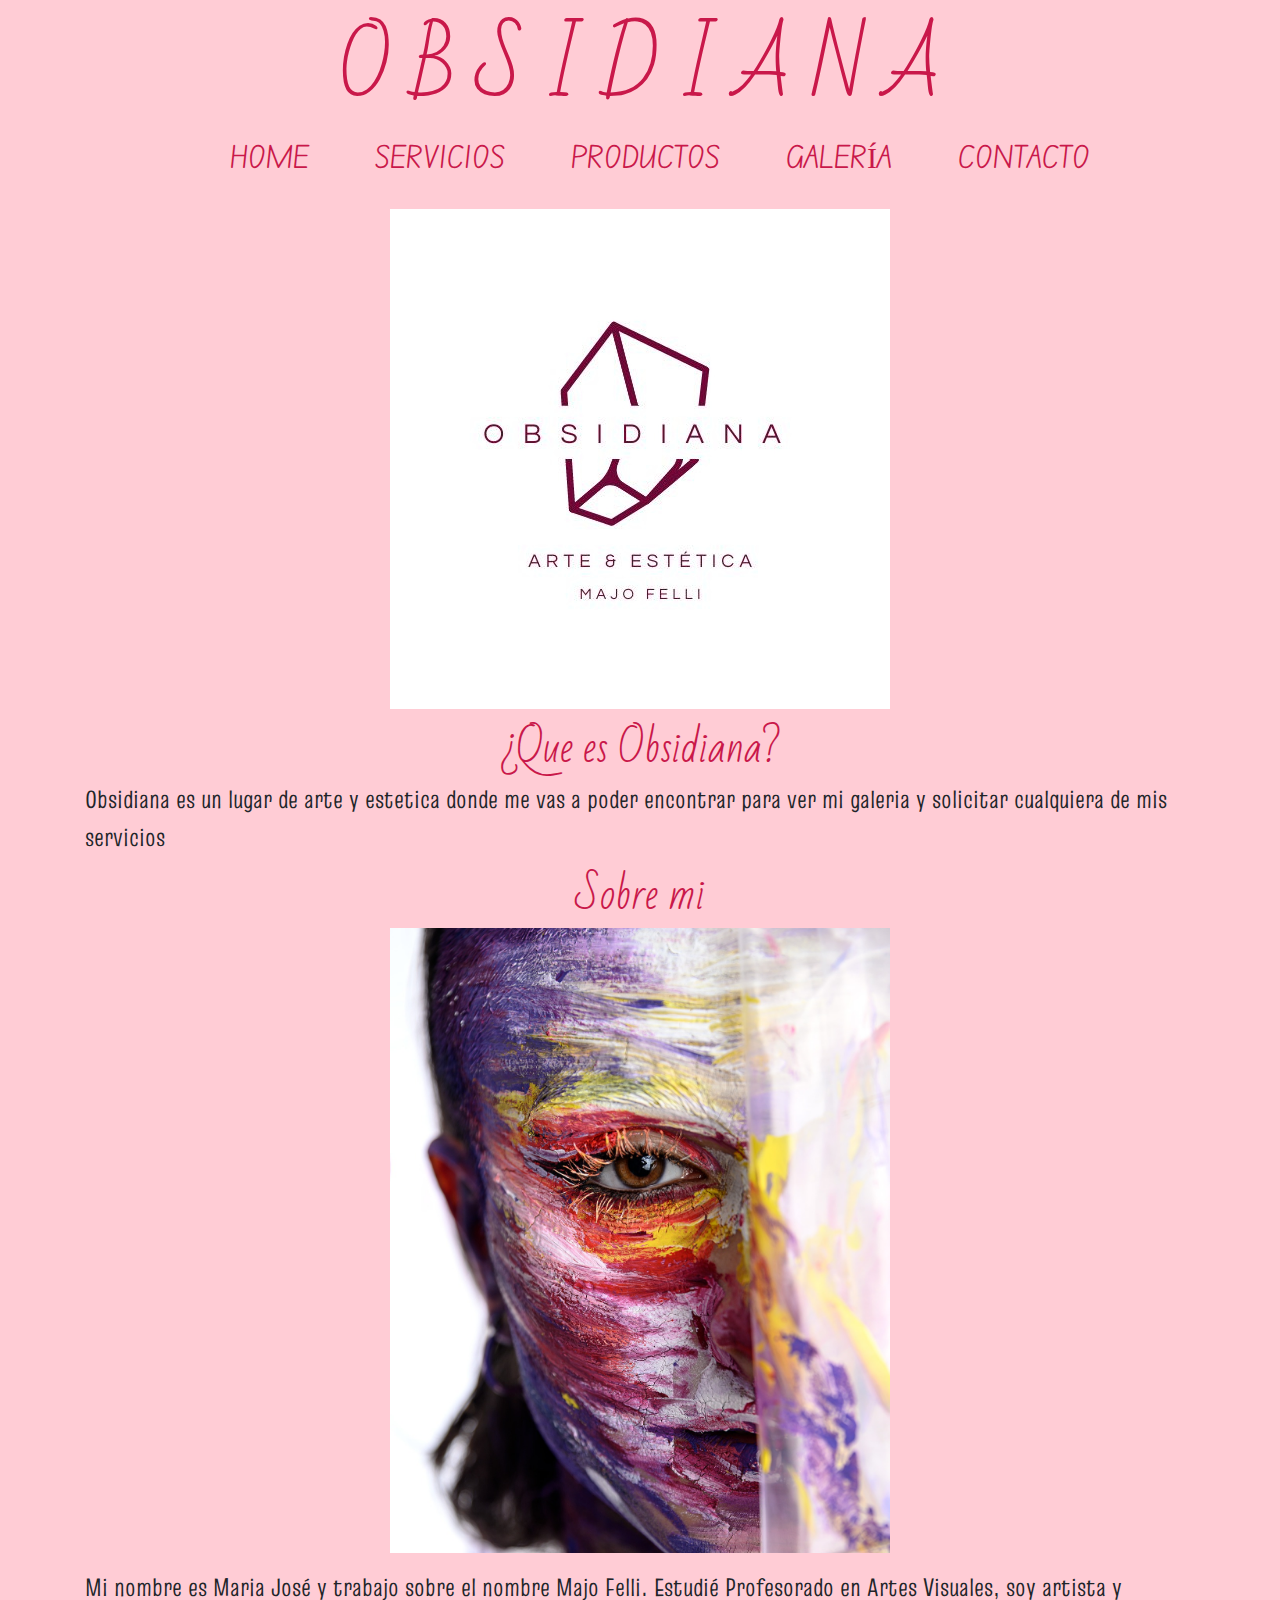
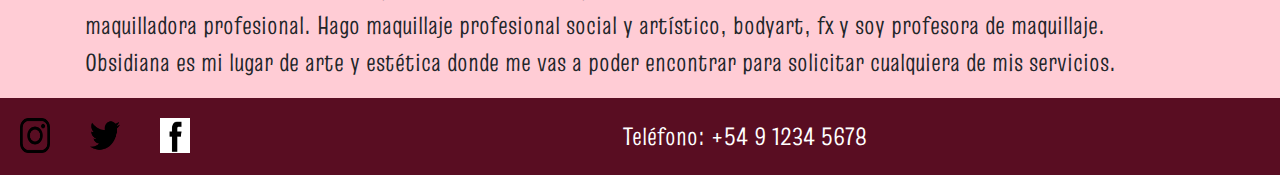
<file: index.html>
<!DOCTYPE html>
<html lang="es">
<head>
    <meta charset="UTF-8">
    <meta name="viewport" content="width=device-width, initial-scale=1.0">
    <title>Obsidiana arte y estetica</title>
    <link rel="stylesheet" href="https://stackpath.bootstrapcdn.com/bootstrap/4.5.2/css/bootstrap.min.css">
    <link rel="stylesheet" href="../CSS/style.css">
</head>
<body>
    <header>
        <h1>O B S I D I A N A</h1>
        <ul class="menu">
            <li class="nav-item"><a class="nav-link" href="index.html">HOME</a></li>
            <li class="nav-item"><a class="nav-link" href="pages/servicios.html">SERVICIOS</a></li>
            <li class="nav-item"><a class="nav-link" href="pages/productos.html">PRODUCTOS</a></li>
            <li class="nav-item"><a class="nav-link" href="pages/galeria.html">GALERÍA</a></li>
            <li class="nav-item"><a class="nav-link" href="pages/contacto.html">CONTACTO</a></li>
        </ul>
    </header>
    <div class="container">
        <p id="logo"><img src="assets/logo.jpg" class="img-fluid"></p>
        <div id="obsidiana">
            <h2 class="subtitulos">¿Que es Obsidiana?</h2>
            <p>Obsidiana es un lugar de arte y estetica donde me vas a poder encontrar para ver mi galeria y solicitar cualquiera de mis servicios</p>
        </div>
        <div id="datos">
            <h2 class="subtitulos">Sobre mi</h2>
            <p id="sobreMi"><img src="assets/IMG-20230221-WA0063.jpg" height="500px" width="500px" class="img-fluid"></p>
            <p>Mi nombre es Maria José y trabajo sobre el nombre Majo Felli. Estudié Profesorado en Artes Visuales, soy artista y maquilladora profesional. Hago maquillaje profesional social y artístico, bodyart, fx y soy profesora de maquillaje. Obsidiana es mi lugar de arte y estética donde me vas a poder encontrar para solicitar cualquiera de mis servicios.</p>
        </div>
    </div>
    <footer>
        <div class="redesSociales">
            <a href="#"><img src="assets/instagram.png" alt="Instagram" height="35px" width="35px"></a>
            <a href="#"><img src="assets/twitter.png" alt="Twitter"
                height="35px" width="35px"></a>
            <a href="#"><img src="assets/facebook.png" alt="Facebook" width="35px" height="35px"></a>
        </div>
        <div class="telefono">
            <p>Teléfono: +54 9 1234 5678</p>
        </div>
    </footer>
    <script src="https://code.jquery.com/jquery-3.5.1.slim.min.js"></script>
    <script src="https://cdn.jsdelivr.net/npm/bootstrap@4.5.2/dist/js/bootstrap.bundle.min.js"></script>
</body>
</html>
</file>
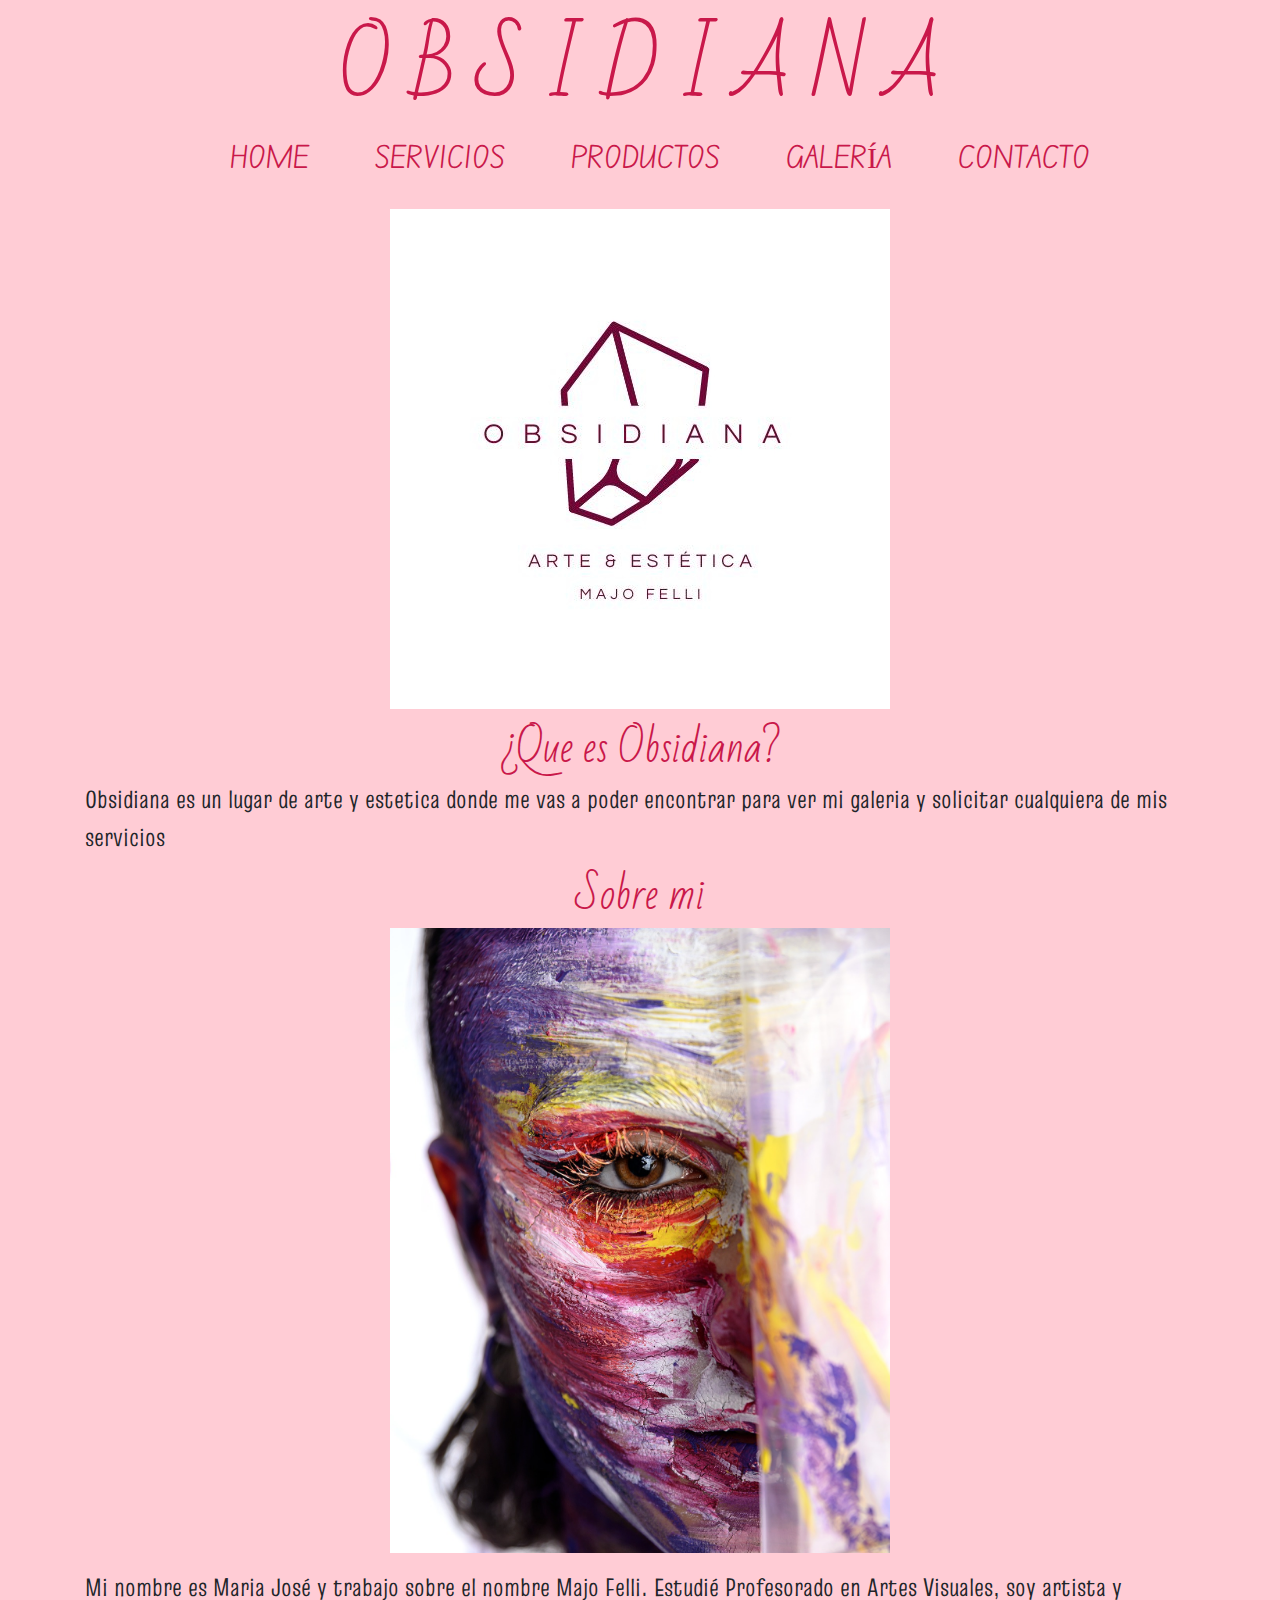
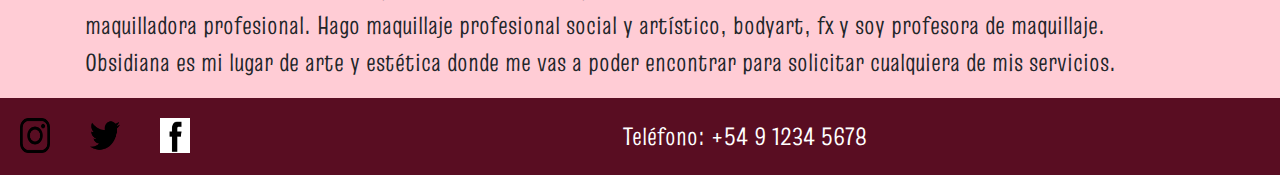
<file: aaa/index.html>
<!DOCTYPE html>
<html lang="es">
<head>
    <meta charset="UTF-8">
    <meta name="viewport" content="width=device-width, initial-scale=1.0">
    <title>Obsidiana arte y estetica</title>
    <link rel="stylesheet" href="https://stackpath.bootstrapcdn.com/bootstrap/4.5.2/css/bootstrap.min.css">
    <link rel="stylesheet" href="../CSS/style.css">
</head>
<body>
    <header>
        <h1>O B S I D I A N A</h1>
        <ul class="menu">
            <li class="nav-item"><a class="nav-link" href="index.html">HOME</a></li>
            <li class="nav-item"><a class="nav-link" href="pages/servicios.html">SERVICIOS</a></li>
            <li class="nav-item"><a class="nav-link" href="pages/productos.html">PRODUCTOS</a></li>
            <li class="nav-item"><a class="nav-link" href="pages/galeria.html">GALERÍA</a></li>
            <li class="nav-item"><a class="nav-link" href="pages/contacto.html">CONTACTO</a></li>
        </ul>
    </header>
    <div class="container">
        <p id="logo"><img src="assets/logo.jpg" class="img-fluid"></p>
        <div id="obsidiana">
            <h2 class="subtitulos">¿Que es Obsidiana?</h2>
            <p>Obsidiana es un lugar de arte y estetica donde me vas a poder encontrar para ver mi galeria y solicitar cualquiera de mis servicios</p>
        </div>
        <div id="datos">
            <h2 class="subtitulos">Sobre mi</h2>
            <p id="sobreMi"><img src="assets/IMG-20230221-WA0063.jpg" height="500px" width="500px" class="img-fluid"></p>
            <p>Mi nombre es Maria José y trabajo sobre el nombre Majo Felli. Estudié Profesorado en Artes Visuales, soy artista y maquilladora profesional. Hago maquillaje profesional social y artístico, bodyart, fx y soy profesora de maquillaje. Obsidiana es mi lugar de arte y estética donde me vas a poder encontrar para solicitar cualquiera de mis servicios.</p>
        </div>
    </div>
    <footer>
        <div class="redesSociales">
            <a href="#"><img src="assets/instagram.png" alt="Instagram" height="35px" width="35px"></a>
            <a href="#"><img src="assets/twitter.png" alt="Twitter"
                height="35px" width="35px"></a>
            <a href="#"><img src="assets/facebook.png" alt="Facebook" width="35px" height="35px"></a>
        </div>
        <div class="telefono">
            <p>Teléfono: +54 9 1234 5678</p>
        </div>
    </footer>
    <script src="https://code.jquery.com/jquery-3.5.1.slim.min.js"></script>
    <script src="https://cdn.jsdelivr.net/npm/bootstrap@4.5.2/dist/js/bootstrap.bundle.min.js"></script>
</body>
</html>
</file>
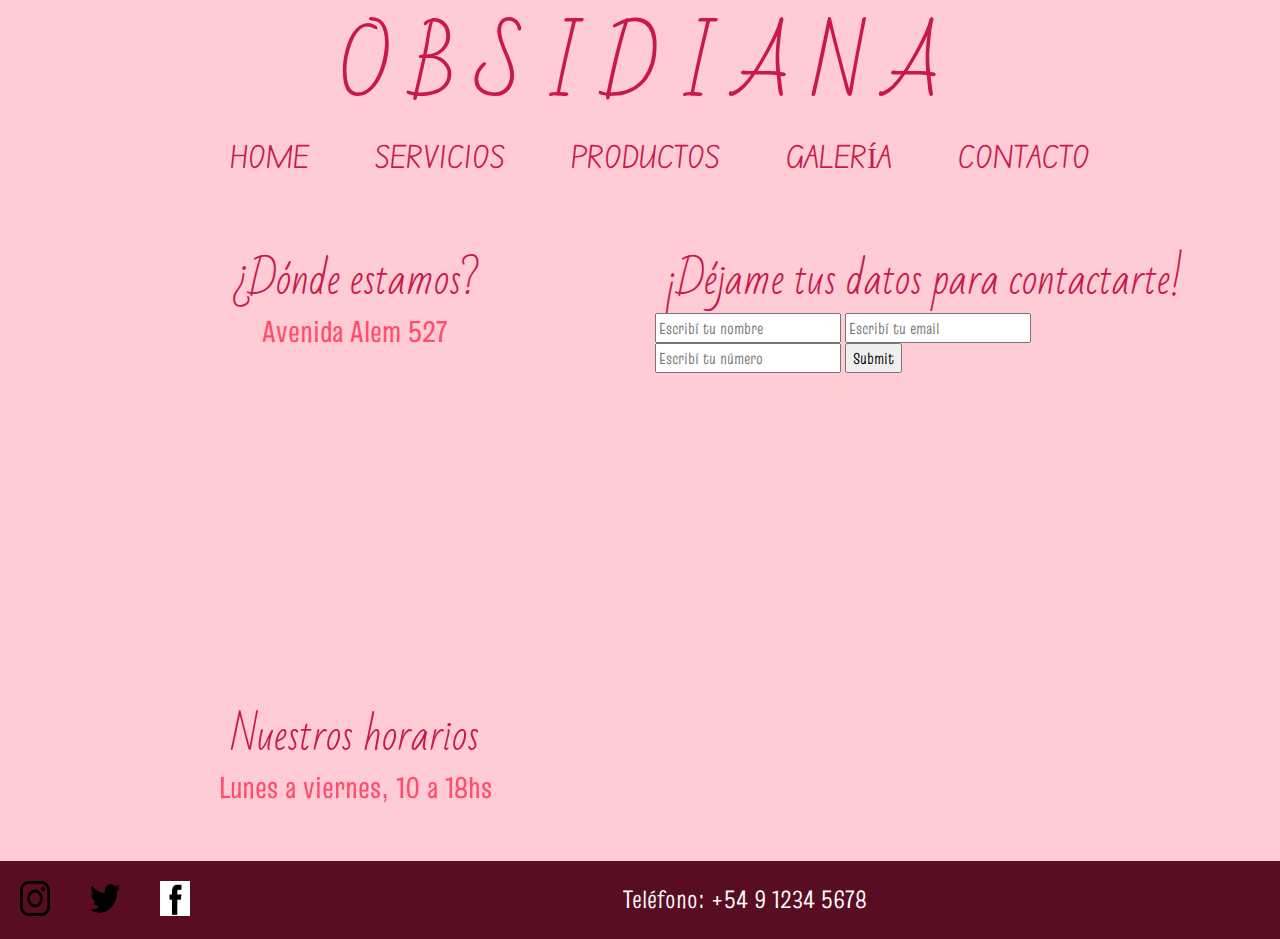
<file: pages/contacto.html>
<!DOCTYPE html>
<html lang="es">
<head>
    <meta charset="UTF-8">
    <meta name="viewport" content="width=device-width, initial-scale=1.0">
    <link href="https://stackpath.bootstrapcdn.com/bootstrap/4.5.2/css/bootstrap.min.css" rel="stylesheet">
    <link rel="stylesheet" href="../CSS/style.css">
    <title>Contacto</title>
</head>
<body>
    <header>
        <h1>O B S I D I A N A</h1>
        <ul class="menu">
            <li class="nav-item"><a class="nav-link" href="../index.html">HOME</a></li>
            <li class="nav-item"><a class="nav-link" href="servicios.html">SERVICIOS</a></li>
            <li class="nav-item"><a class="nav-link" href="productos.html">PRODUCTOS</a></li>
            <li class="nav-item"><a class="nav-link" href="galeria.html">GALERÍA</a></li>
            <li class="nav-item"><a class="nav-link" href="contacto.html">CONTACTO</a></li>
        </ul>
    </header>

    <div class="container py-5">
        <div class="row">
            <div class="col-md-6">
                <h2>¿Dónde estamos?</h2>
                <h3>Avenida Alem 527</h3>
                <iframe src="https://www.google.com/maps/embed?pb=!1m18!1m12!1m3!1d3113.3670303545373!2d-62.26664105904628!3d-38.70938157188232!2m3!1f0!2f0!3f0!3m2!1i1024!2i768!4f13.1!3m3!1m2!1s0x95edbcaadde48e7b%3A0x671c13c4e5fd0f7b!2sAv.%20Leandro%20Niceforo%20Alem%20527%2C%20Bah%C3%ADa%20Blanca%2C%20Provincia%20de%20Buenos%20Aires!5e0!3m2!1ses-419!2sar!4v1712005163011!5m2!1ses-419!2sar" width="500" height="350" style="border:0;" allowfullscreen="" loading="lazy" referrerpolicy="no-referrer-when-downgrade"></iframe>
                <h2>Nuestros horarios</h2>
                <h3>Lunes a viernes, 10 a 18hs</h3>
            </div>
            <div class="col-md-6">
                <h2>¡Déjame tus datos para contactarte!</h2>
                <form>
                    <input type="text" name="nombre" placeholder="Escribí tu nombre" required>
                    <input type="email" name="email" placeholder="Escribí tu email" required>
                    <input type="number" name="numero" placeholder="Escribí tu número" required>
                    <input type="submit">   
                </form>
            </div>
        </div>
    </div>

    <footer>
        <div class="redesSociales">
            <a href="#"><img src="../assets/instagram.png" alt="Instagram" height="35px" width="35px"></a>
            <a href="#"><img src="../assets/twitter.png" alt="Twitter"
                height="35px" width="35px"></a>
            <a href="#"><img src="../assets/facebook.png" alt="Facebook" width="35px" height="35px"></a>
        </div>
        <div class="telefono">
            <p>Teléfono: +54 9 1234 5678</p>
        </div>
    </footer>

    <script src="https://code.jquery.com/jquery-3.5.1.slim.min.js"></script>
    <script src="https://cdn.jsdelivr.net/npm/popper.js@1.16.0/dist/umd/popper.min.js"></script>
    <script src="https://stackpath.bootstrapcdn.com/bootstrap/4.5.2/js/bootstrap.min.js"></script>
</body>
</html>
</file>
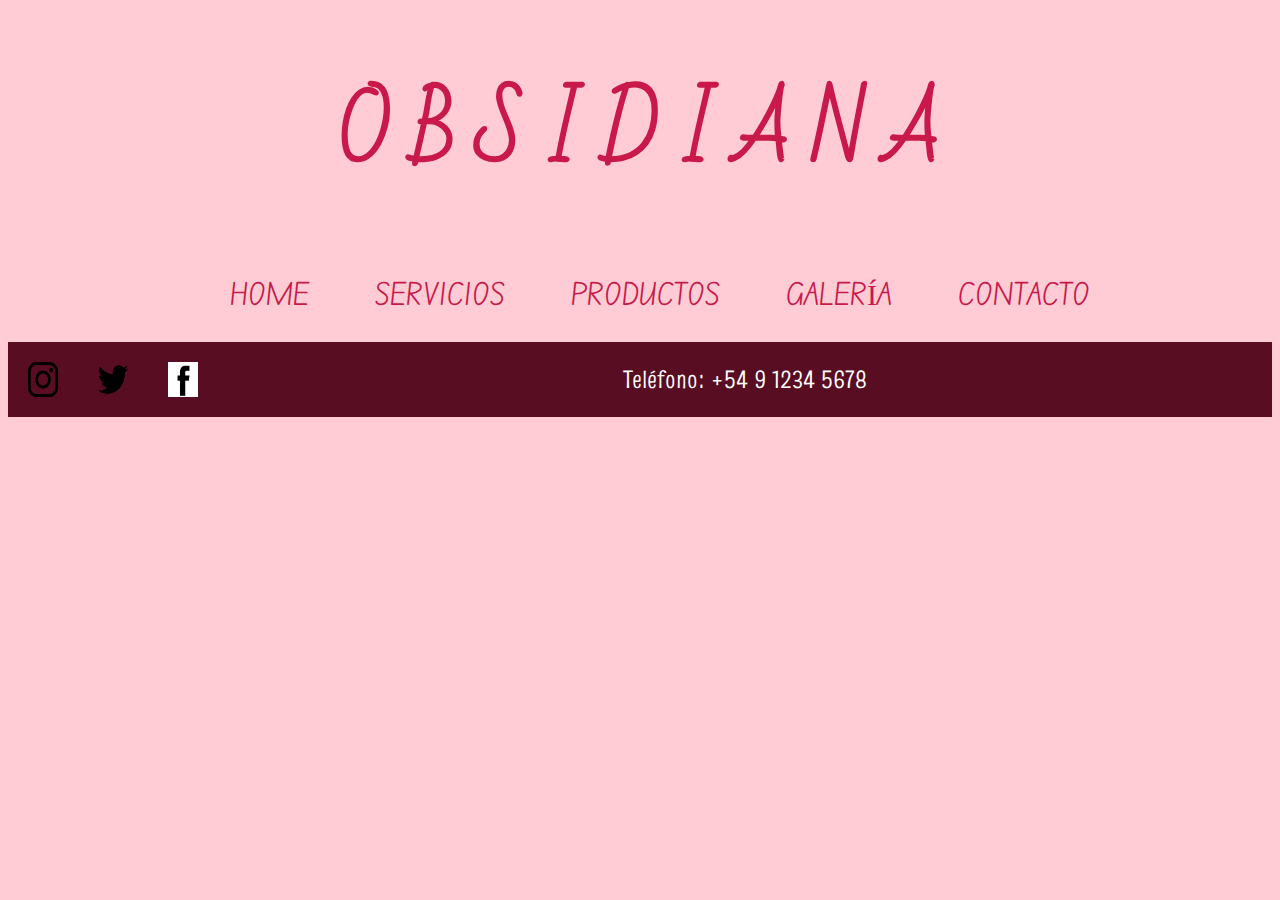
<file: pages/galeria.html>
<!DOCTYPE html>
<html lang="es">
<head>
    <meta charset="UTF-8">
    <meta name="viewport" content="width=device-width, initial-scale=1.0">
    <link rel="stylesheet" href="../CSS/style.css">
    <title>Galeria</title>
</head>
<body>
    <header>
        <h1>O B S I D I A N A</h1>
        <ul class="menu">
            <li class="nav-item"><a class="nav-link" href="../index.html">HOME</a></li>
            <li class="nav-item"><a class="nav-link" href="servicios.html">SERVICIOS</a></li>
            <li class="nav-item"><a class="nav-link" href="productos.html">PRODUCTOS</a></li>
            <li class="nav-item"><a class="nav-link" href="galeria.html">GALERÍA</a></li>
            <li class="nav-item"><a class="nav-link" href="contacto.html">CONTACTO</a></li>
        </ul>
    </header>
    <footer>
        <div class="redesSociales">
            <a href="#"><img src="../assets/instagram.png" alt="Instagram" height="35px" width="35px"></a>
            <a href="#"><img src="../assets/twitter.png" alt="Twitter"
                height="35px" width="35px"></a>
            <a href="#"><img src="../assets/facebook.png" alt="Facebook" width="35px" height="35px"></a>
        </div>
        <div class="telefono">
            <p>Teléfono: +54 9 1234 5678</p>
        </div>
    </footer>
    </body>
</html>
</file>
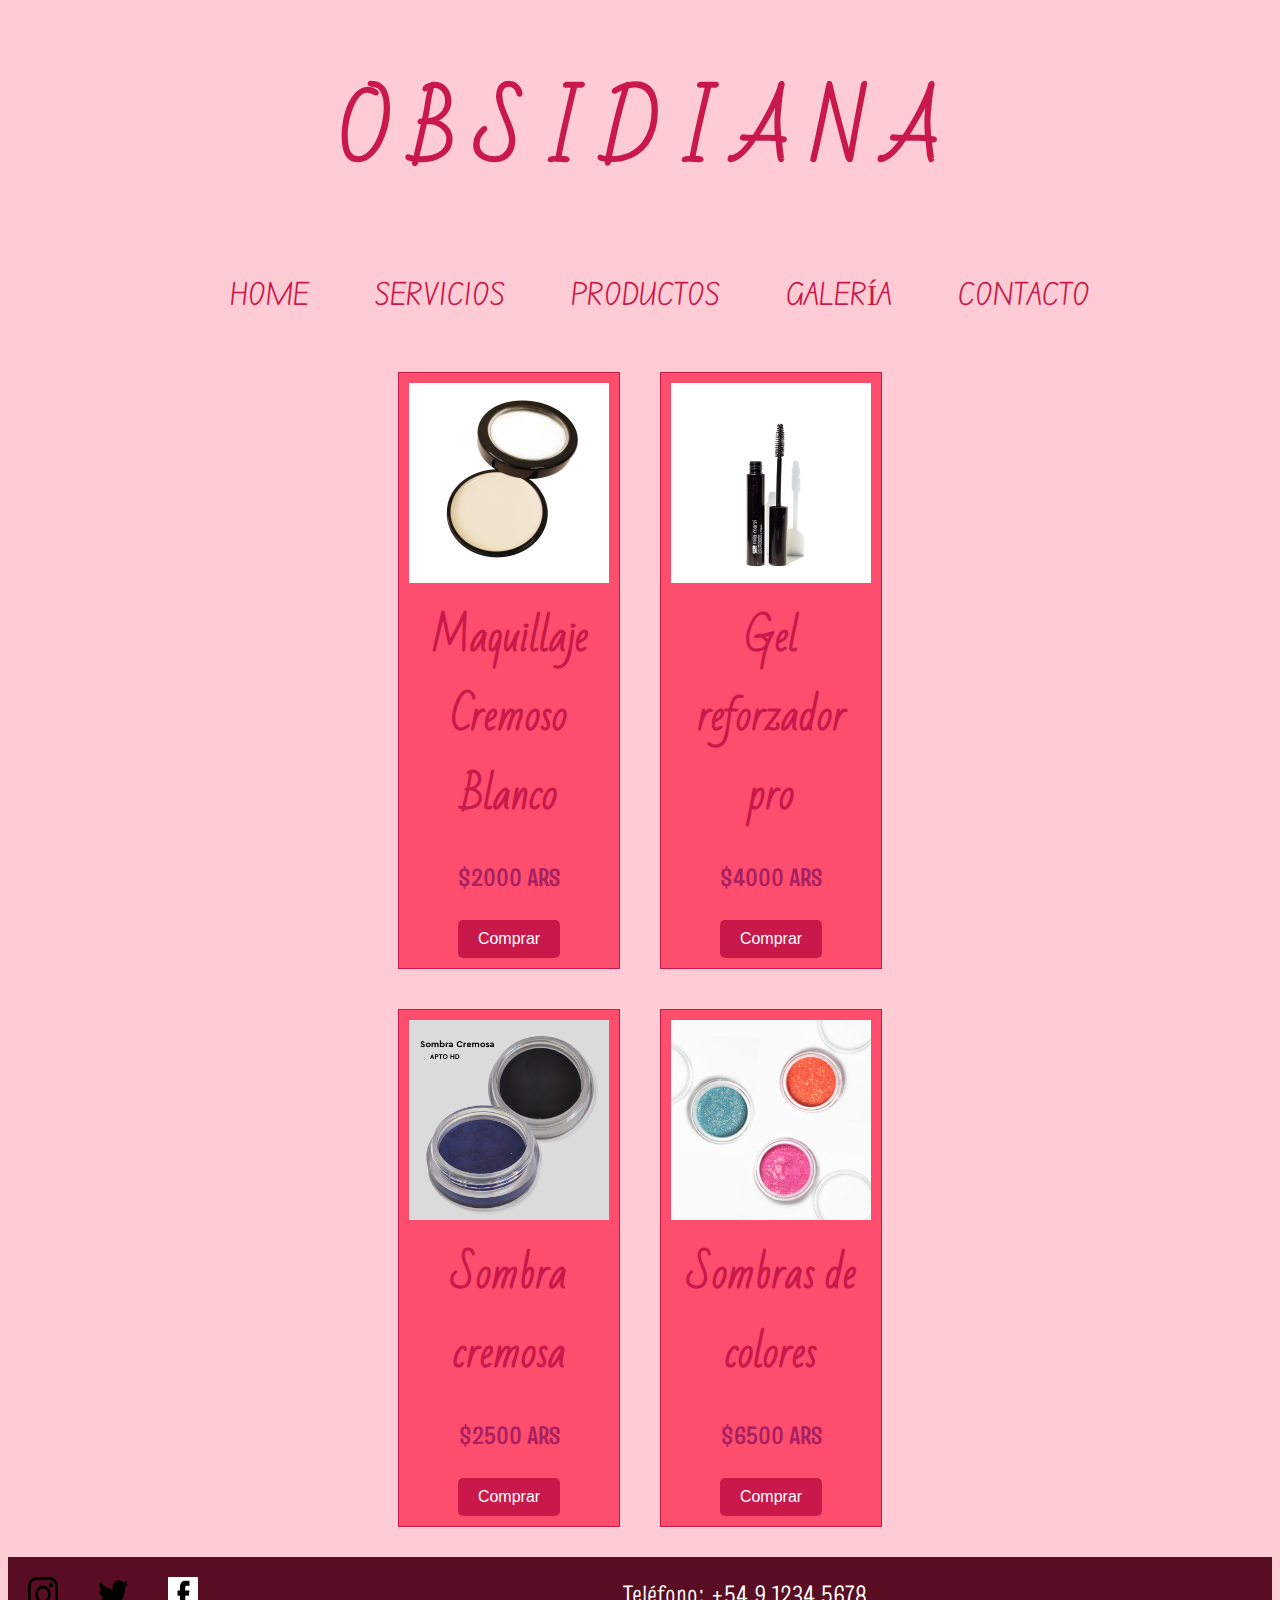
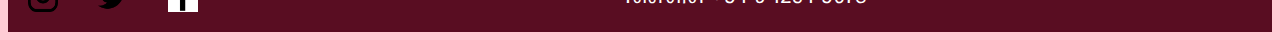
<file: pages/productos.html>
<!DOCTYPE html>
<html lang="es">
<head>
    <meta charset="UTF-8">
    <meta name="viewport" content="width=device-width, initial-scale=1.0">
    <link rel="stylesheet" href="../CSS/style.css">
    <title>Productos</title>
</head>
<body>
    <header>
        <h1>O B S I D I A N A</h1>
        <ul class="menu">
            <li class="nav-item"><a class="nav-link" href="../index.html">HOME</a></li>
            <li class="nav-item"><a class="nav-link" href="servicios.html">SERVICIOS</a></li>
            <li class="nav-item"><a class="nav-link" href="productos.html">PRODUCTOS</a></li>
            <li class="nav-item"><a class="nav-link" href="galeria.html">GALERÍA</a></li>
            <li class="nav-item"><a class="nav-link" href="contacto.html">CONTACTO</a></li>
        </ul>
    </header>
    <div class="contenedor">
        <div class="productos">
            <div class="producto">
                <img src="../assets/producto1.png" alt="Producto 1" height="200px" width="200px">
                <h2>Maquillaje Cremoso Blanco</h2>
                <p>$2000 ARS</p>
                <button class="comprar-btn">Comprar</button>
            </div>
            <div class="producto">
                <img src="../assets/producto2.jpg" alt="Producto 2" height="200px" width="200px">
                <h2>Gel reforzador pro</h2>
                <p>$4000 ARS</p>
                <button class="comprar-btn">Comprar</button>
            </div>
            <div class="producto">
                <img src="../assets/producto3.png" alt="Producto 3" height="200px" width="200px">
                <h2>Sombra cremosa</h2>
                <p>$2500 ARS</p>
                <button class="comprar-btn">Comprar</button>
            </div>
            <div class="producto">
                <img src="../assets/producto4.jpg" alt="Producto 4" height="200px" width="200px">
                <h2>Sombras de colores</h2>
                <p>$6500 ARS</p>
                <button class="comprar-btn">Comprar</button>
            </div>
        </div>
    </div>

    <footer>
        <div class="redesSociales">
            <a href="#"><img src="../assets/instagram.png" alt="Instagram" height="35px" width="35px"></a>
            <a href="#"><img src="../assets/twitter.png" alt="Twitter" height="35px" width="35px"></a>
            <a href="#"><img src="../assets/facebook.png" alt="Facebook" width="35px" height="35px"></a>
        </div>
        <div class="telefono">
            <p>Teléfono: +54 9 1234 5678</p>
        </div>
    </footer>
</body>
</html>
</file>
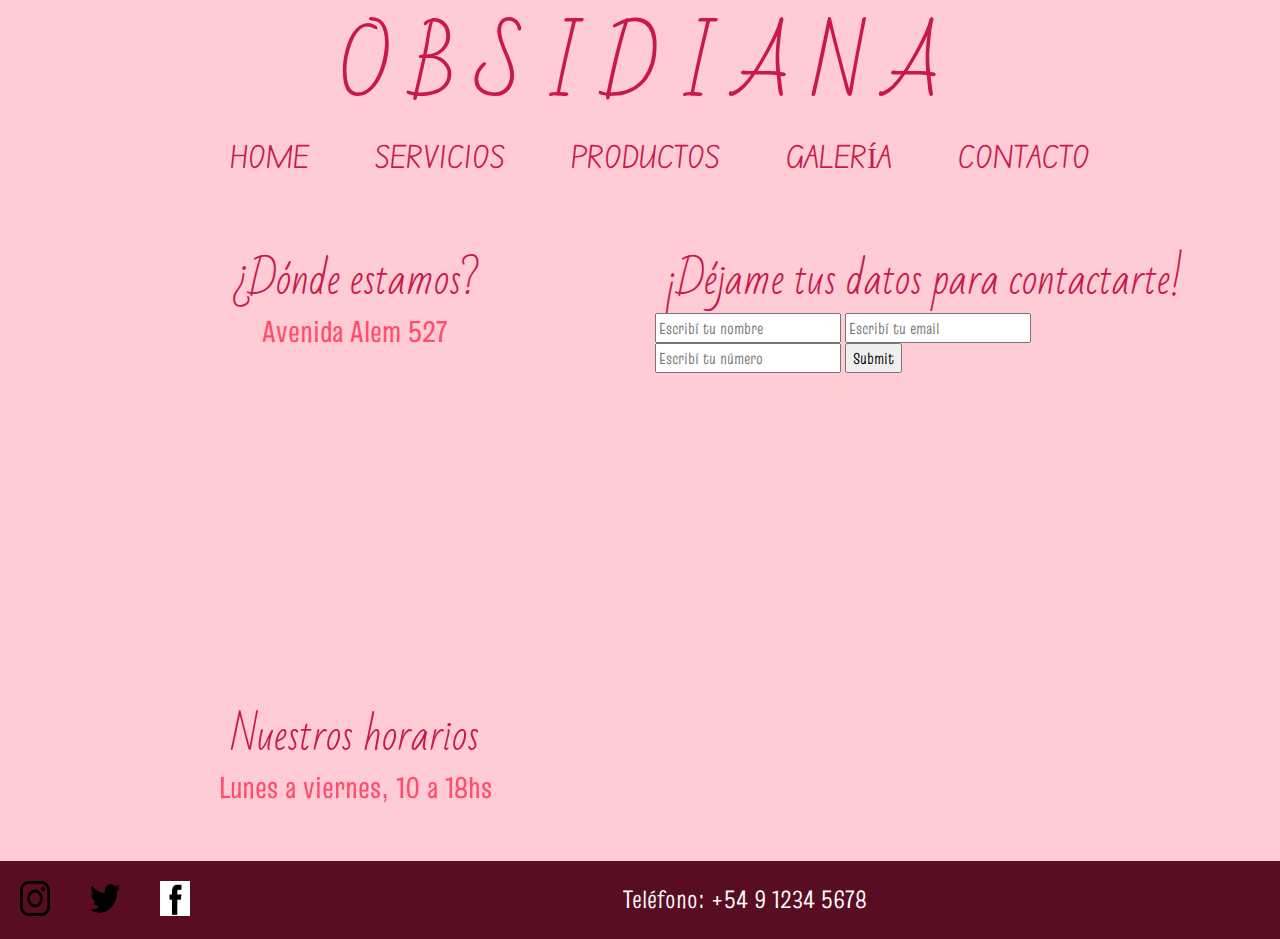
<file: aaa/pages/contacto.html>
<!DOCTYPE html>
<html lang="es">
<head>
    <meta charset="UTF-8">
    <meta name="viewport" content="width=device-width, initial-scale=1.0">
    <link href="https://stackpath.bootstrapcdn.com/bootstrap/4.5.2/css/bootstrap.min.css" rel="stylesheet">
    <link rel="stylesheet" href="../CSS/style.css">
    <title>Contacto</title>
</head>
<body>
    <header>
        <h1>O B S I D I A N A</h1>
        <ul class="menu">
            <li class="nav-item"><a class="nav-link" href="../index.html">HOME</a></li>
            <li class="nav-item"><a class="nav-link" href="servicios.html">SERVICIOS</a></li>
            <li class="nav-item"><a class="nav-link" href="productos.html">PRODUCTOS</a></li>
            <li class="nav-item"><a class="nav-link" href="galeria.html">GALERÍA</a></li>
            <li class="nav-item"><a class="nav-link" href="contacto.html">CONTACTO</a></li>
        </ul>
    </header>

    <div class="container py-5">
        <div class="row">
            <div class="col-md-6">
                <h2>¿Dónde estamos?</h2>
                <h3>Avenida Alem 527</h3>
                <iframe src="https://www.google.com/maps/embed?pb=!1m18!1m12!1m3!1d3113.3670303545373!2d-62.26664105904628!3d-38.70938157188232!2m3!1f0!2f0!3f0!3m2!1i1024!2i768!4f13.1!3m3!1m2!1s0x95edbcaadde48e7b%3A0x671c13c4e5fd0f7b!2sAv.%20Leandro%20Niceforo%20Alem%20527%2C%20Bah%C3%ADa%20Blanca%2C%20Provincia%20de%20Buenos%20Aires!5e0!3m2!1ses-419!2sar!4v1712005163011!5m2!1ses-419!2sar" width="500" height="350" style="border:0;" allowfullscreen="" loading="lazy" referrerpolicy="no-referrer-when-downgrade"></iframe>
                <h2>Nuestros horarios</h2>
                <h3>Lunes a viernes, 10 a 18hs</h3>
            </div>
            <div class="col-md-6">
                <h2>¡Déjame tus datos para contactarte!</h2>
                <form>
                    <input type="text" name="nombre" placeholder="Escribí tu nombre" required>
                    <input type="email" name="email" placeholder="Escribí tu email" required>
                    <input type="number" name="numero" placeholder="Escribí tu número" required>
                    <input type="submit">   
                </form>
            </div>
        </div>
    </div>

    <footer>
        <div class="redesSociales">
            <a href="#"><img src="../assets/instagram.png" alt="Instagram" height="35px" width="35px"></a>
            <a href="#"><img src="../assets/twitter.png" alt="Twitter"
                height="35px" width="35px"></a>
            <a href="#"><img src="../assets/facebook.png" alt="Facebook" width="35px" height="35px"></a>
        </div>
        <div class="telefono">
            <p>Teléfono: +54 9 1234 5678</p>
        </div>
    </footer>

    <script src="https://code.jquery.com/jquery-3.5.1.slim.min.js"></script>
    <script src="https://cdn.jsdelivr.net/npm/popper.js@1.16.0/dist/umd/popper.min.js"></script>
    <script src="https://stackpath.bootstrapcdn.com/bootstrap/4.5.2/js/bootstrap.min.js"></script>
</body>
</html>
</file>
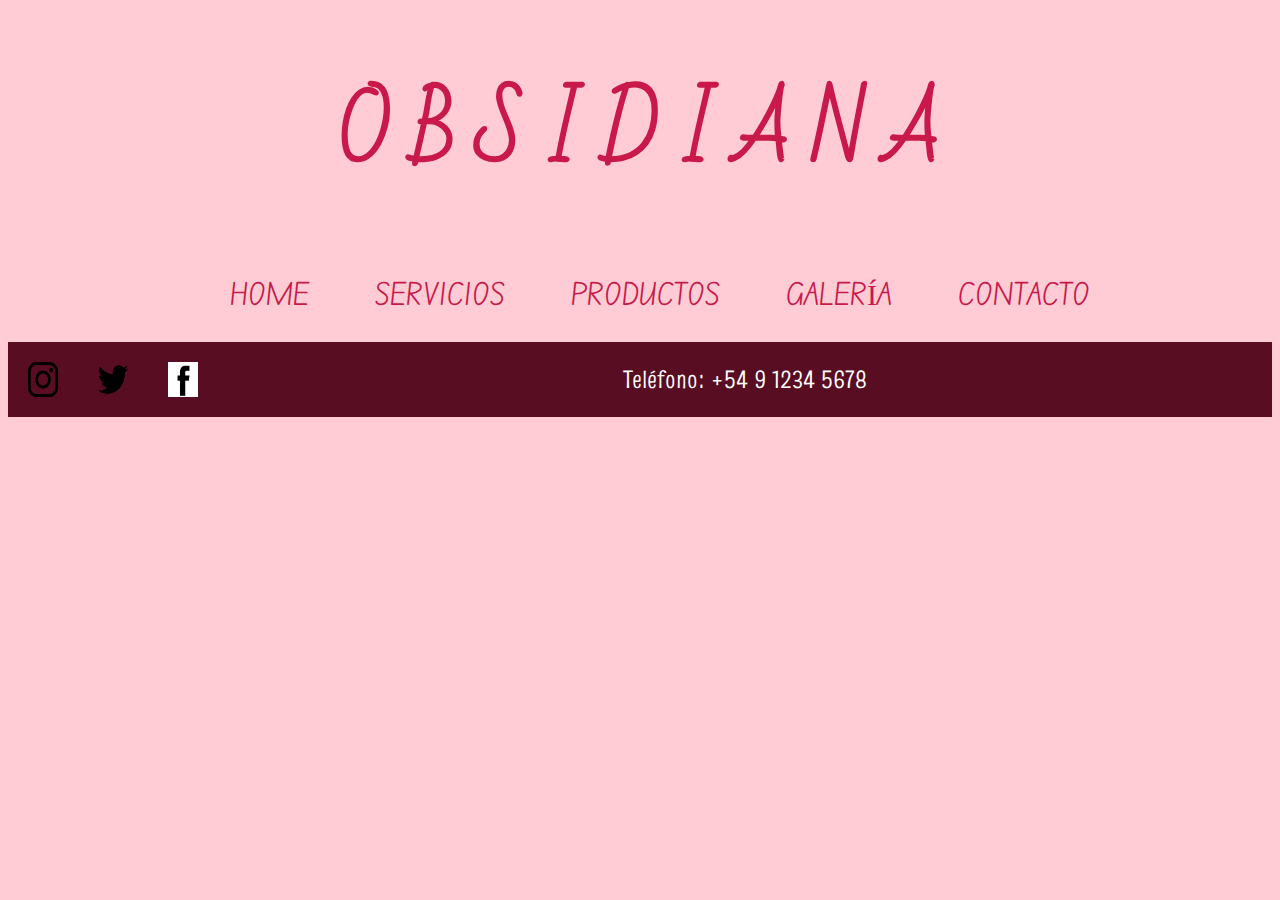
<file: aaa/pages/galeria.html>
<!DOCTYPE html>
<html lang="es">
<head>
    <meta charset="UTF-8">
    <meta name="viewport" content="width=device-width, initial-scale=1.0">
    <link rel="stylesheet" href="../CSS/style.css">
    <title>Galeria</title>
</head>
<body>
    <header>
        <h1>O B S I D I A N A</h1>
        <ul class="menu">
            <li class="nav-item"><a class="nav-link" href="../index.html">HOME</a></li>
            <li class="nav-item"><a class="nav-link" href="servicios.html">SERVICIOS</a></li>
            <li class="nav-item"><a class="nav-link" href="productos.html">PRODUCTOS</a></li>
            <li class="nav-item"><a class="nav-link" href="galeria.html">GALERÍA</a></li>
            <li class="nav-item"><a class="nav-link" href="contacto.html">CONTACTO</a></li>
        </ul>
    </header>
    <footer>
        <div class="redesSociales">
            <a href="#"><img src="../assets/instagram.png" alt="Instagram" height="35px" width="35px"></a>
            <a href="#"><img src="../assets/twitter.png" alt="Twitter"
                height="35px" width="35px"></a>
            <a href="#"><img src="../assets/facebook.png" alt="Facebook" width="35px" height="35px"></a>
        </div>
        <div class="telefono">
            <p>Teléfono: +54 9 1234 5678</p>
        </div>
    </footer>
    </body>
</html>
</file>
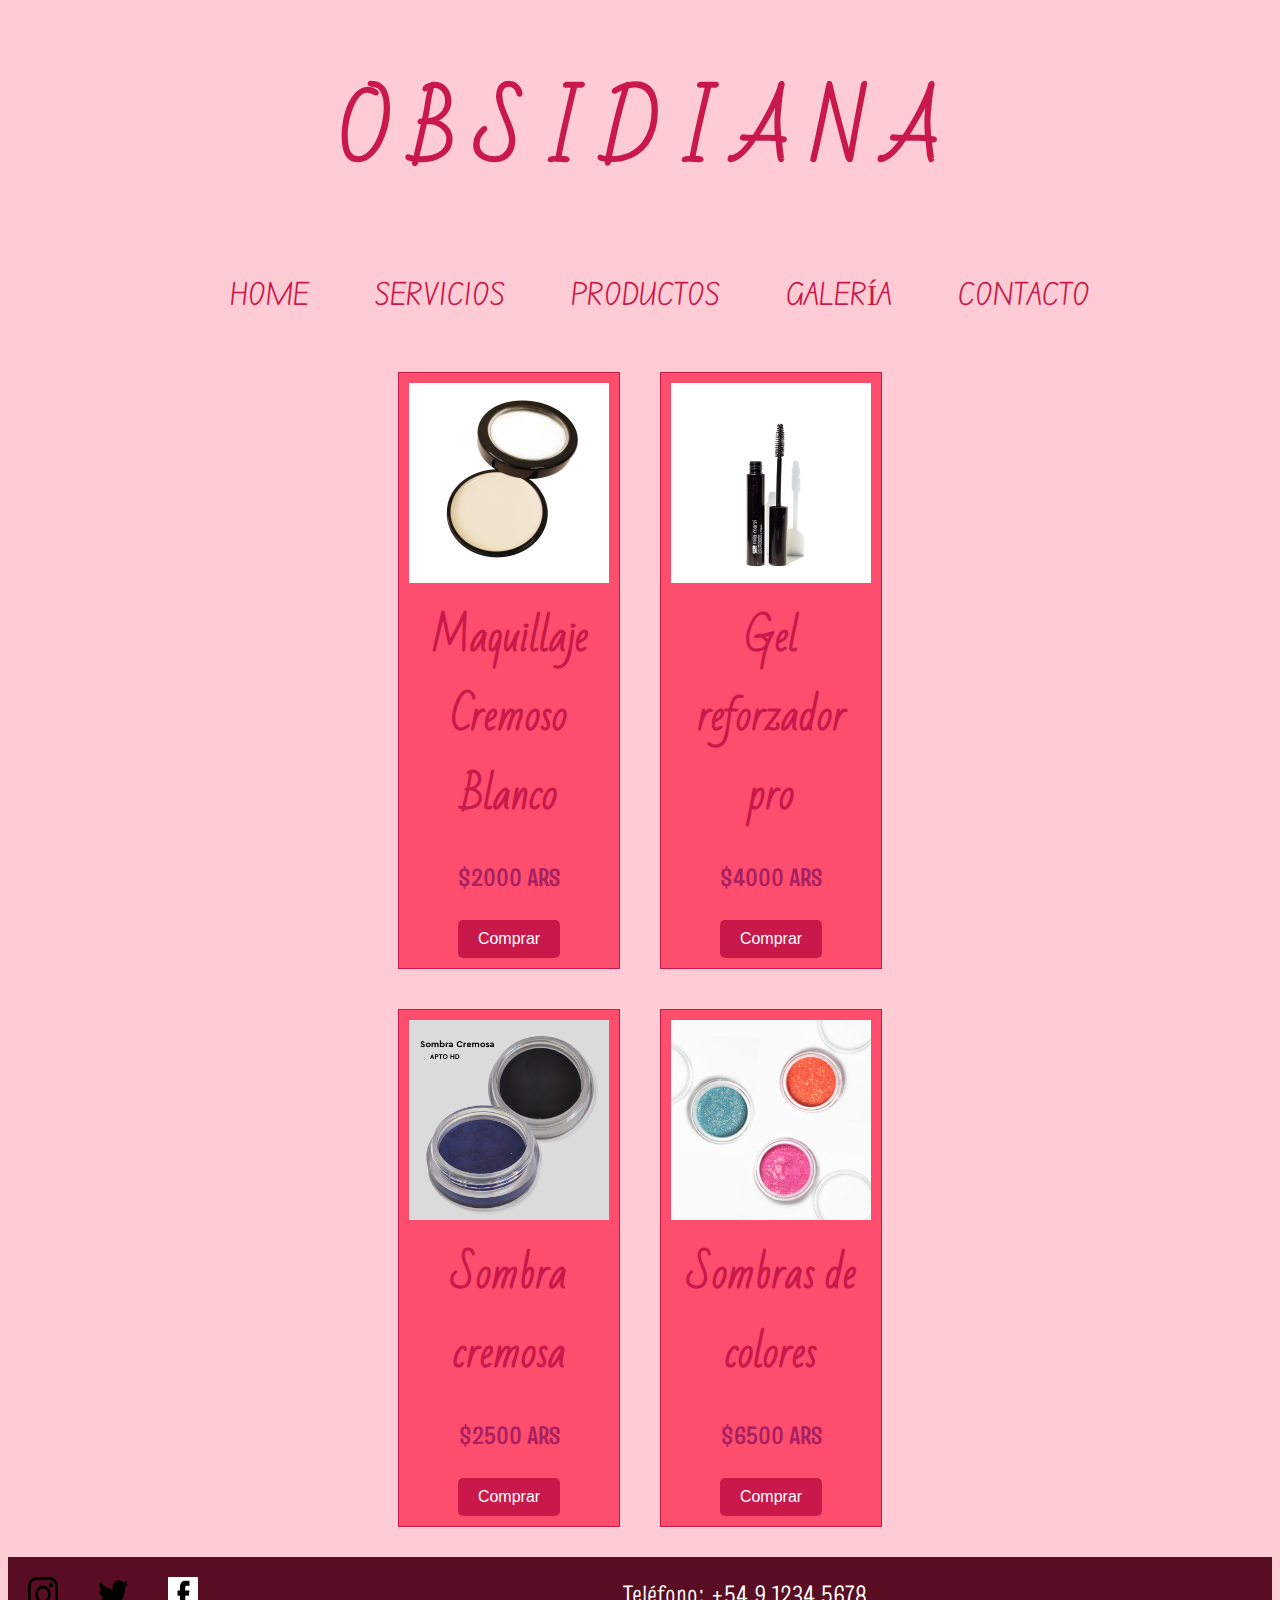
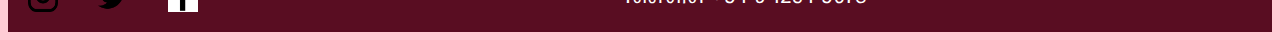
<file: aaa/pages/productos.html>
<!DOCTYPE html>
<html lang="es">
<head>
    <meta charset="UTF-8">
    <meta name="viewport" content="width=device-width, initial-scale=1.0">
    <link rel="stylesheet" href="../CSS/style.css">
    <title>Productos</title>
</head>
<body>
    <header>
        <h1>O B S I D I A N A</h1>
        <ul class="menu">
            <li class="nav-item"><a class="nav-link" href="../index.html">HOME</a></li>
            <li class="nav-item"><a class="nav-link" href="servicios.html">SERVICIOS</a></li>
            <li class="nav-item"><a class="nav-link" href="productos.html">PRODUCTOS</a></li>
            <li class="nav-item"><a class="nav-link" href="galeria.html">GALERÍA</a></li>
            <li class="nav-item"><a class="nav-link" href="contacto.html">CONTACTO</a></li>
        </ul>
    </header>
    <div class="contenedor">
        <div class="productos">
            <div class="producto">
                <img src="../assets/producto1.png" alt="Producto 1" height="200px" width="200px">
                <h2>Maquillaje Cremoso Blanco</h2>
                <p>$2000 ARS</p>
                <button class="comprar-btn">Comprar</button>
            </div>
            <div class="producto">
                <img src="../assets/producto2.jpg" alt="Producto 2" height="200px" width="200px">
                <h2>Gel reforzador pro</h2>
                <p>$4000 ARS</p>
                <button class="comprar-btn">Comprar</button>
            </div>
            <div class="producto">
                <img src="../assets/producto3.png" alt="Producto 3" height="200px" width="200px">
                <h2>Sombra cremosa</h2>
                <p>$2500 ARS</p>
                <button class="comprar-btn">Comprar</button>
            </div>
            <div class="producto">
                <img src="../assets/producto4.jpg" alt="Producto 4" height="200px" width="200px">
                <h2>Sombras de colores</h2>
                <p>$6500 ARS</p>
                <button class="comprar-btn">Comprar</button>
            </div>
        </div>
    </div>

    <footer>
        <div class="redesSociales">
            <a href="#"><img src="../assets/instagram.png" alt="Instagram" height="35px" width="35px"></a>
            <a href="#"><img src="../assets/twitter.png" alt="Twitter" height="35px" width="35px"></a>
            <a href="#"><img src="../assets/facebook.png" alt="Facebook" width="35px" height="35px"></a>
        </div>
        <div class="telefono">
            <p>Teléfono: +54 9 1234 5678</p>
        </div>
    </footer>
</body>
</html>
</file>
<file: CSS/style.css>
@import url('https://fonts.googleapis.com/css2?family=Bad+Script&family=Edu+NSW+ACT+Foundation:wght@400..700&family=Truculenta:opsz,wght@12..72,100..900&display=swap');

body {
    font-family: "Truculenta", cursive;
    background-color: #FFCCD5;
}

header {
    margin: 20px;
    font-family: "Bad Script";
    color: white;
    text-align: center;
}
.menu li a {
    transition: background-color 0.3s, color 0.3s;
}

.menu li a:hover {
    background-color: #C9184A;
    color: #fff;
}

.menu {
    list-style: none;
    display: flex;
    justify-content: center;
}

.menu li {
    margin: 0 13px;
}

.menu li a{
    color: #C9184A;
    text-decoration: none;
    font-size: 30px;
    padding: 10px 20px;
    border-radius: 5px;
}

#logo {
    text-align: center;
}

#sobreMi {
    text-align: center;
}

#art {
    text-align: center;
}

h1 {
    text-align: center;
    font-size: 80px;
    color: #C9184A;
}

.subtitulos {
    font-family: "Bad Script", cursive;
    text-align: center;
    font-size: 40px;
    color: #C9184A;
}

p {
    font-family: "Truculenta", cursive;
    font-size: 25px;
}

.servicios {
    color: #C9184A;
    font-family: "Edu NSW ACT Foundation";
    text-align: center;
    font-size: 30px;
}

#soc {
    text-align: center;
}

a {
    text-decoration: none;
    color: #C9184A;
    display: block;
    font-size: 40px;
    font-family: "Edu NSW ACT Foundation";
}

h2 {
    text-align: center;
    font-size: 40px;
    color: #C9184A;
    font-family: Bad Script;
}

h3 {
    text-align: center;
    font-size: 30px;
    color: #ff4d6d;
}

.form {
    text-align: center;
}

.contenedor {
    display: flex;
    justify-content: center;
}

.productos {
    display: grid;
    grid-template-columns: repeat(2, 1fr);
    gap: 20px;
    padding: 20px;
}

.producto {
    width: 200px;
    margin: 10px;
    padding: 10px;
    border: 1px solid #c9184a;
    text-align: center;
    background-color: #ff4d6d;
}

.producto img {
    width: 100%;
    height: auto;
}

.producto h2 {
    margin-top: 10px;
    margin-bottom: 5px;
}

.producto p {
    font-weight: bold;
    color: #aa1f60;
}
.comprar-btn {
    background-color: #C9184A;
    color: #fff;
    border: none;
    padding: 10px 20px;
    font-size: 16px;
    border-radius: 5px;
    cursor: pointer;
    transition: background-color 0.3s;
}

.comprar-btn:hover {
    background-color: #800F2F;
}

footer {
    background-color: #590d22;
    color: #fff;
    padding: 20px;
    text-align: center;
}

.redesSociales img {
    margin-right: 40px;
    width: 30px;
    margin: 0 px;
    float: left;
}

.telefono p {
    color: white;
    margin: 0;
}
</file>
<file: aaa/CSS/style.css>
@import url('https://fonts.googleapis.com/css2?family=Bad+Script&family=Edu+NSW+ACT+Foundation:wght@400..700&family=Truculenta:opsz,wght@12..72,100..900&display=swap');

body {
    font-family: "Truculenta", cursive;
    background-color: #FFCCD5;
}

header {
    margin: 20px;
    font-family: "Bad Script";
    color: white;
    text-align: center;
}
.menu li a {
    transition: background-color 0.3s, color 0.3s;
}

.menu li a:hover {
    background-color: #C9184A;
    color: #fff;
}

.menu {
    list-style: none;
    display: flex;
    justify-content: center;
}

.menu li {
    margin: 0 13px;
}

.menu li a{
    color: #C9184A;
    text-decoration: none;
    font-size: 30px;
    padding: 10px 20px;
    border-radius: 5px;
}

#logo {
    text-align: center;
}

#sobreMi {
    text-align: center;
}

#art {
    text-align: center;
}

h1 {
    text-align: center;
    font-size: 80px;
    color: #C9184A;
}

.subtitulos {
    font-family: "Bad Script", cursive;
    text-align: center;
    font-size: 40px;
    color: #C9184A;
}

p {
    font-family: "Truculenta", cursive;
    font-size: 25px;
}

.servicios {
    color: #C9184A;
    font-family: "Edu NSW ACT Foundation";
    text-align: center;
    font-size: 30px;
}

#soc {
    text-align: center;
}

a {
    text-decoration: none;
    color: #C9184A;
    display: block;
    font-size: 40px;
    font-family: "Edu NSW ACT Foundation";
}

h2 {
    text-align: center;
    font-size: 40px;
    color: #C9184A;
    font-family: Bad Script;
}

h3 {
    text-align: center;
    font-size: 30px;
    color: #ff4d6d;
}

.form {
    text-align: center;
}

.contenedor {
    display: flex;
    justify-content: center;
}

.productos {
    display: grid;
    grid-template-columns: repeat(2, 1fr);
    gap: 20px;
    padding: 20px;
}

.producto {
    width: 200px;
    margin: 10px;
    padding: 10px;
    border: 1px solid #c9184a;
    text-align: center;
    background-color: #ff4d6d;
}

.producto img {
    width: 100%;
    height: auto;
}

.producto h2 {
    margin-top: 10px;
    margin-bottom: 5px;
}

.producto p {
    font-weight: bold;
    color: #aa1f60;
}
.comprar-btn {
    background-color: #C9184A;
    color: #fff;
    border: none;
    padding: 10px 20px;
    font-size: 16px;
    border-radius: 5px;
    cursor: pointer;
    transition: background-color 0.3s;
}

.comprar-btn:hover {
    background-color: #800F2F;
}

footer {
    background-color: #590d22;
    color: #fff;
    padding: 20px;
    text-align: center;
}

.redesSociales img {
    margin-right: 40px;
    width: 30px;
    margin: 0 px;
    float: left;
}

.telefono p {
    color: white;
    margin: 0;
}
</file>
